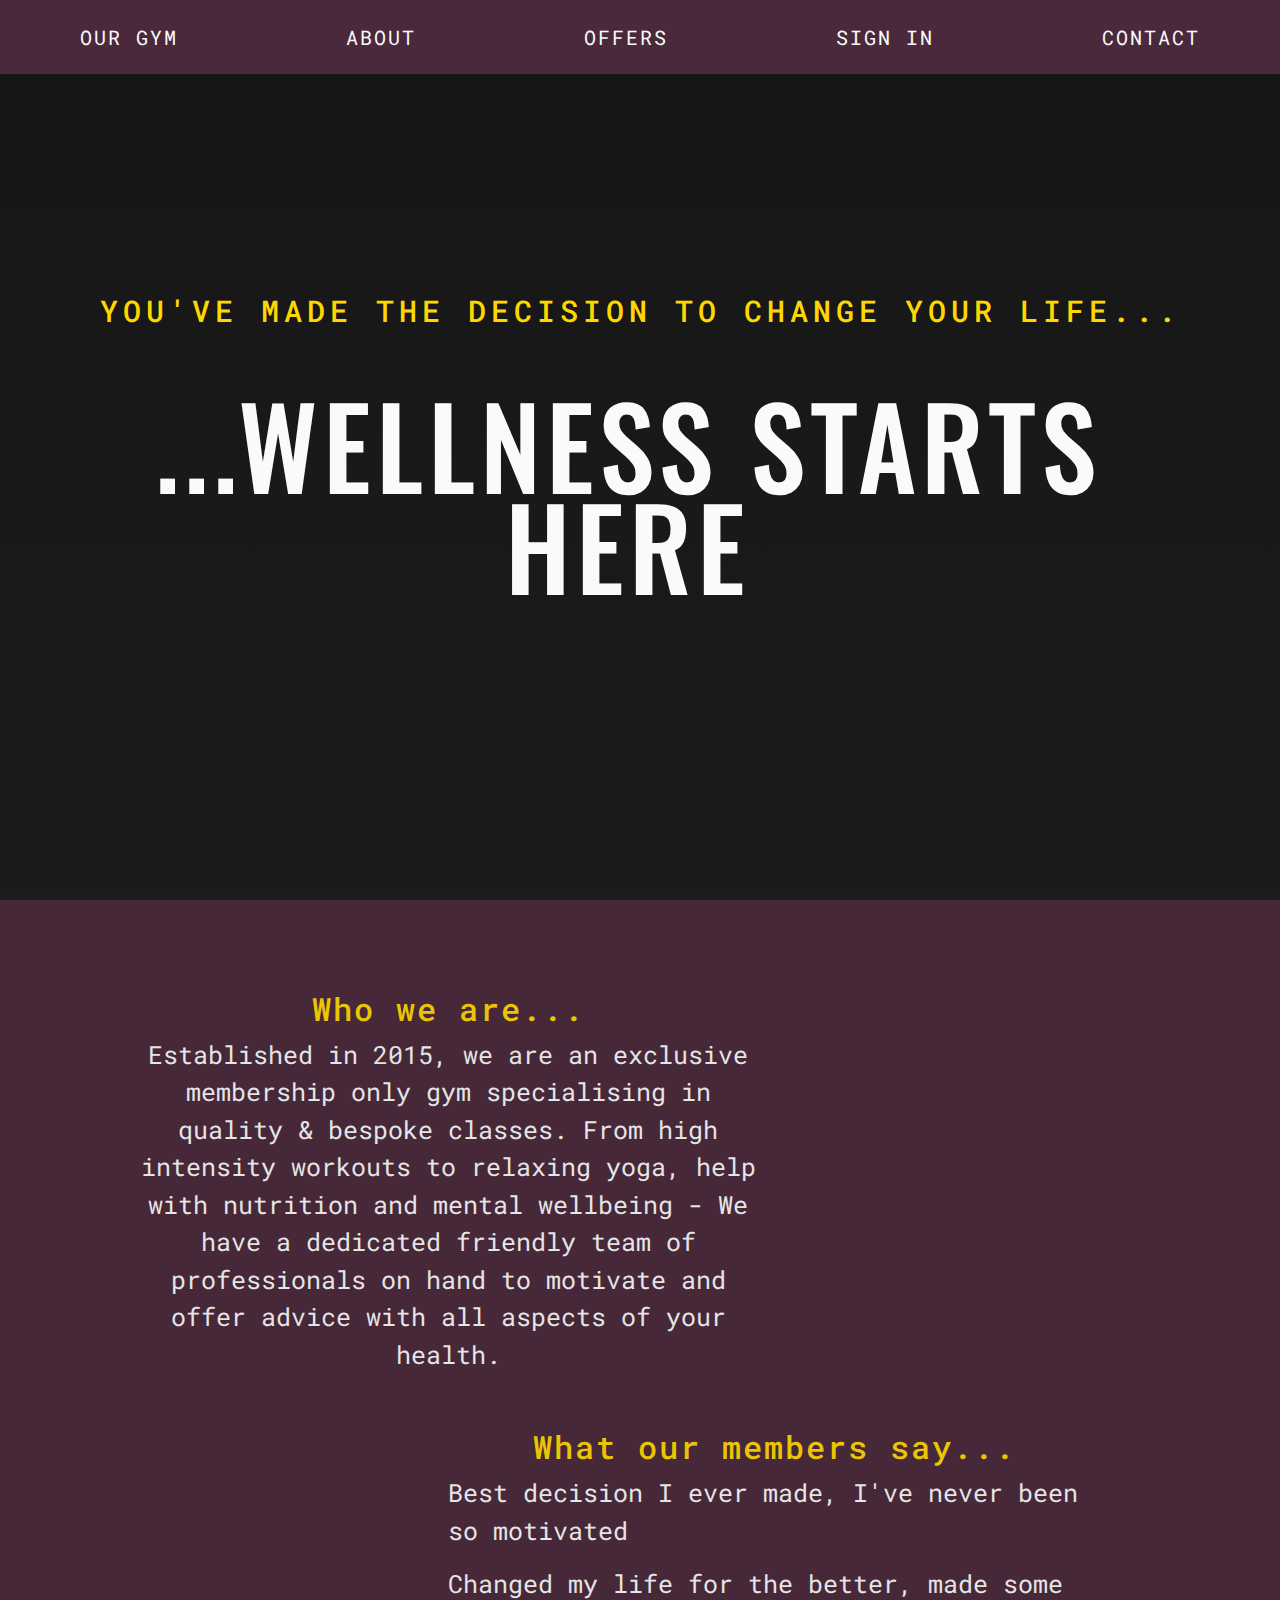
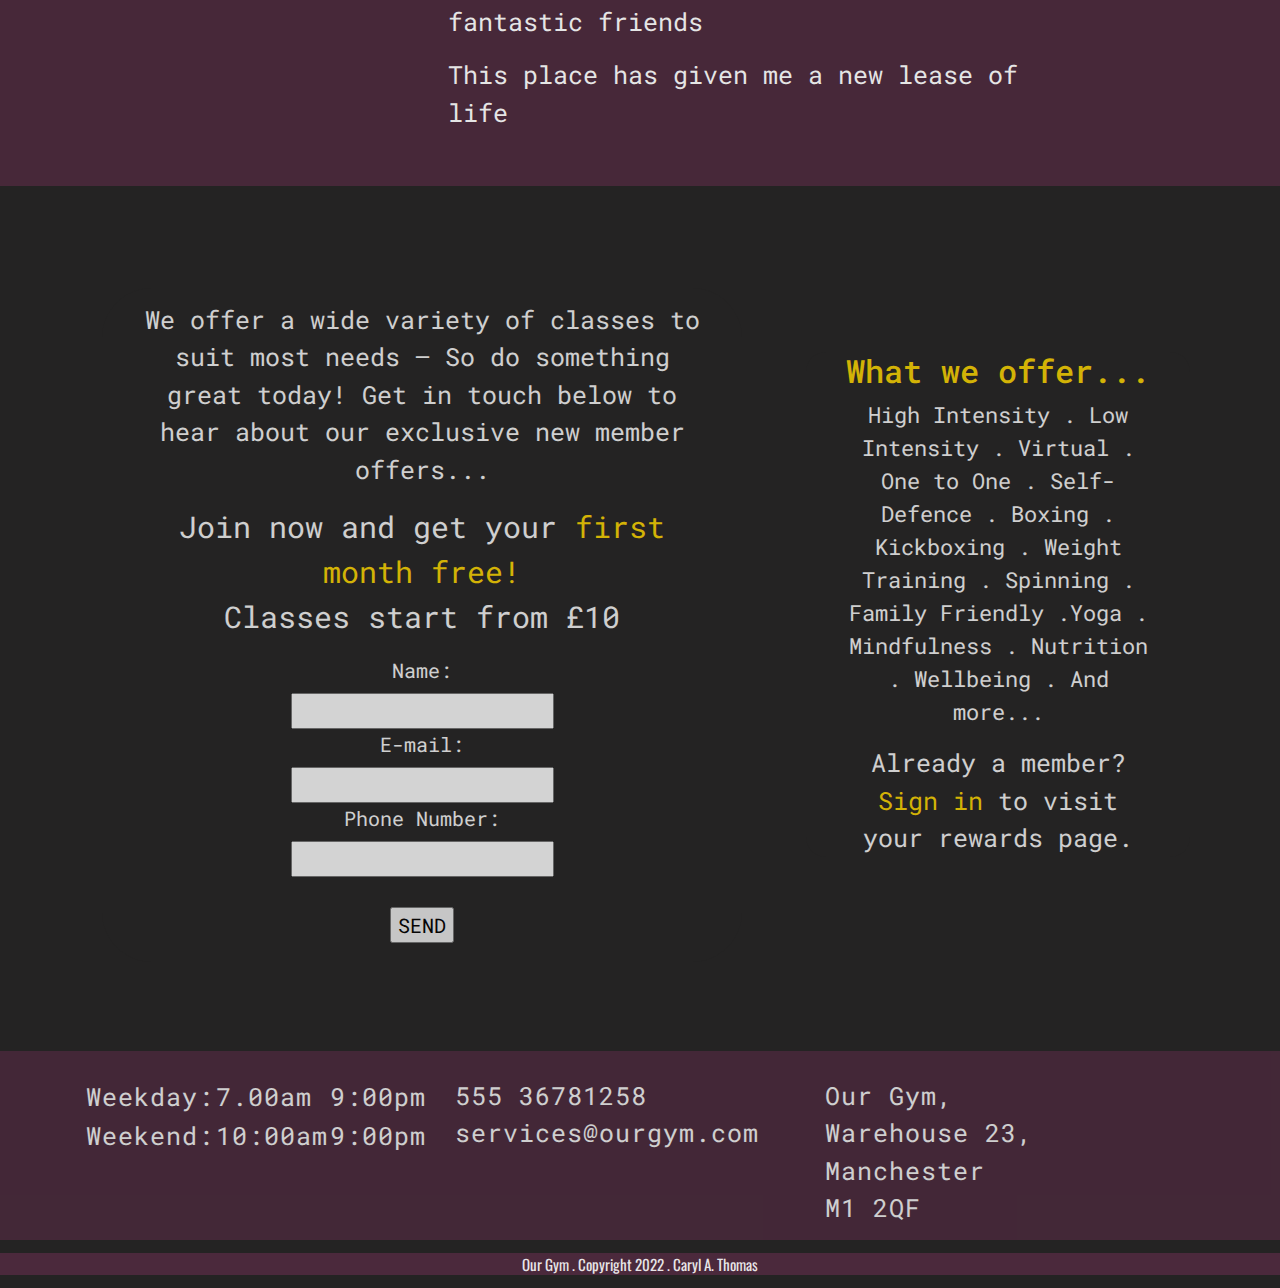
<file: index.html>
<!DOCTYPE html>
<html lang="en">
<head>
    

<meta charset="UTF-8">
<meta name="viewport" content="width=device-width, initial-scale=1.0">
<meta http-equiv="X-UA-Compatible" content="IE=edge,chrome=1">
<meta name="HandheldFriendly" content="true">

<link rel="stylesheet" href="https://use.fontawesome.com/releases/v5.6.3/css/all.css"
        integrity="sha384-UHRtZLI+pbxtHCWp1t77Bi1L4ZtiqrqD80Kn4Z8NTSRyMA2Fd33n5dQ8lWUE00s/" crossorigin="anonymous" />
        <link rel="stylesheet" href="https://maxcdn.bootstrapcdn.com/bootstrap/4.2.1/css/bootstrap.min.css" type="text/css" />
    <link rel="stylesheet" href="css/style.css" type="text/css">

   
   
    
    
    <title>Our Gym</title>
  </head>

  <body>
      <!--header-->

      <section id="home">
          <div id="header-img">
              <header class="header-text">
                  <h2>You've made the decision to change your life...</h2>
                  <h1>...Wellness starts here</h1>
              </header>
              <!--navbar-->

              <nav class="navbar">
                  <a href="#home" aria-label="top of the page">Our Gym</a>
                  <a href="#about" aria-label="Go to about section">About</a>
                  <a href="#join" aria-label="Go to classes section">Offers</a>
                  <a href="members.html" aria-label="Go to contact section">Sign in</a>
                  <a href="#contact" aria-label="Go to contact section">Contact</a>
              </nav>
          </div>
      </section>

      <!--about-->

      <section id="about">
          <div class="about1">
              <div class="who-we-are">
                  <h3><span>Who we are...</span></h3>
                  <p>
                      Established in 2015, we are an exclusive membership only gym specialising in quality & bespoke classes. From high intensity workouts to relaxing yoga, help with nutrition and mental wellbeing - We have a dedicated friendly team of professionals on hand to motivate and offer advice with all aspects of your health.
                  </p>
              </div>

              <div class="what-they-say">
                  <h3><span>What our members say...</span></h3>
                  <p>
                      <span><i class="fas fa-quote-left"></i> Best decision I ever made, I've never been so motivated <i class="fas fa-quote-right"></i></span><br />
                  </p>
                  <p>
                      <span><i class="fas fa-quote-left"></i> Changed my life for the better, made some fantastic friends <i class="fas fa-quote-right"></i></span><br />
                  </p>
                  <p>
                      <span><i class="fas fa-quote-left"></i> This place has given me a new lease of life <i class="fas fa-quote-right"></i></span>
                  </p>
              </div>
          </div>
      </section>

      <!--Join-->

      <section id="join">
          <div class="join1">
              <div id="text-box">
                  <div class="classes">
                      <h2>What we offer...</h2>
                      <p>
                          High Intensity . Low Intensity . Virtual . One to One . Self-Defence . Boxing . Kickboxing . Weight Training . Spinning . Family Friendly .Yoga . Mindfulness . Nutrition . Wellbeing . And more...
                      </p>
                      <div class="member">
                          Already a member? <a href="members.html" target="_blank"> Sign in </a> to visit your rewards page.
                      </div>
                  </div>
              </div>

              <div id="form-box">
                  <div class="join-text">
                      <p>We offer a wide variety of classes to suit most needs – So do something great today! Get in touch below to hear about our exclusive new member offers...</p>

                      <p></p>
                      <div class="cost">
                          Join now and get your <span>first month free!</span>
                          <p>Classes start from £10</p>

                          <form class="form" action="#">
                              <label for="fname">Name:</label><br />
                              <input type="text" id="fname" name="fname" required /><br />
                              <label for="email">E-mail:</label><br />
                              <input type="text" id="email" name="email" required /><br />
                              <label for="password">Phone Number:</label><br />
                              <input type="text" id="password" name="password" required />
                              <br />
                              <br />
                              <input type="submit" value="SEND" rel="noopener" />
                          </form>
                      </div>
                  </div>
              </div>
          </div>
      </section>

      <!--contact-->

      <section id="contact">
          <div class="contact1">
             
         <div class="container">
                  <div class="row no-gutters">
                      <div class="col no-gutters">
                          <table>
                              <tr>
                                  <td>Weekday:</td>
                                  <td>7.00am</td>
                                  <td>9:00pm</td>
                              </tr>

                              <tr>
                                  <td>Weekend:</td>
                                  <td>10:00am</td>
                                  <td>9:00pm</td>
                              </tr>
                          </table>
                      </div>

                      <div class="col no-gutters">
                          <i class="fas fa-phone"></i>
                          555 36781258<br />
                          <i class="fas fa-envelope"></i> services@ourgym.com
                      </div>
                      <div class="col no-gutters">
                          <i class="fas fa-home"></i>
                          Our Gym,<br />
                          Warehouse 23,<br />
                          Manchester<br />
                          M1 2QF
                      </div>

                      <div class="social">
                          <a href="https://www.facebook.com" target="_blank"><i class="fab fa-facebook"> </i><br /></a>
                          <a href="https://www.youtube.com" target="_blank"><i class="fab fa-youtube-square"> </i><br /></a>
                          <a href="https://www.instagram.com" target="_blank"><i class="fab fa-instagram"> </i></a>
                      </div>
                  </div>
              </div>
          </div>
      </section>

      <!--footer-->

      <footer>
          <div class="footer">
              <p>Our Gym . Copyright 2022 . Caryl A. Thomas <i class="fas fa-cat"></i></p>
          </div>
      </footer>
  </body>
</html>
</file>
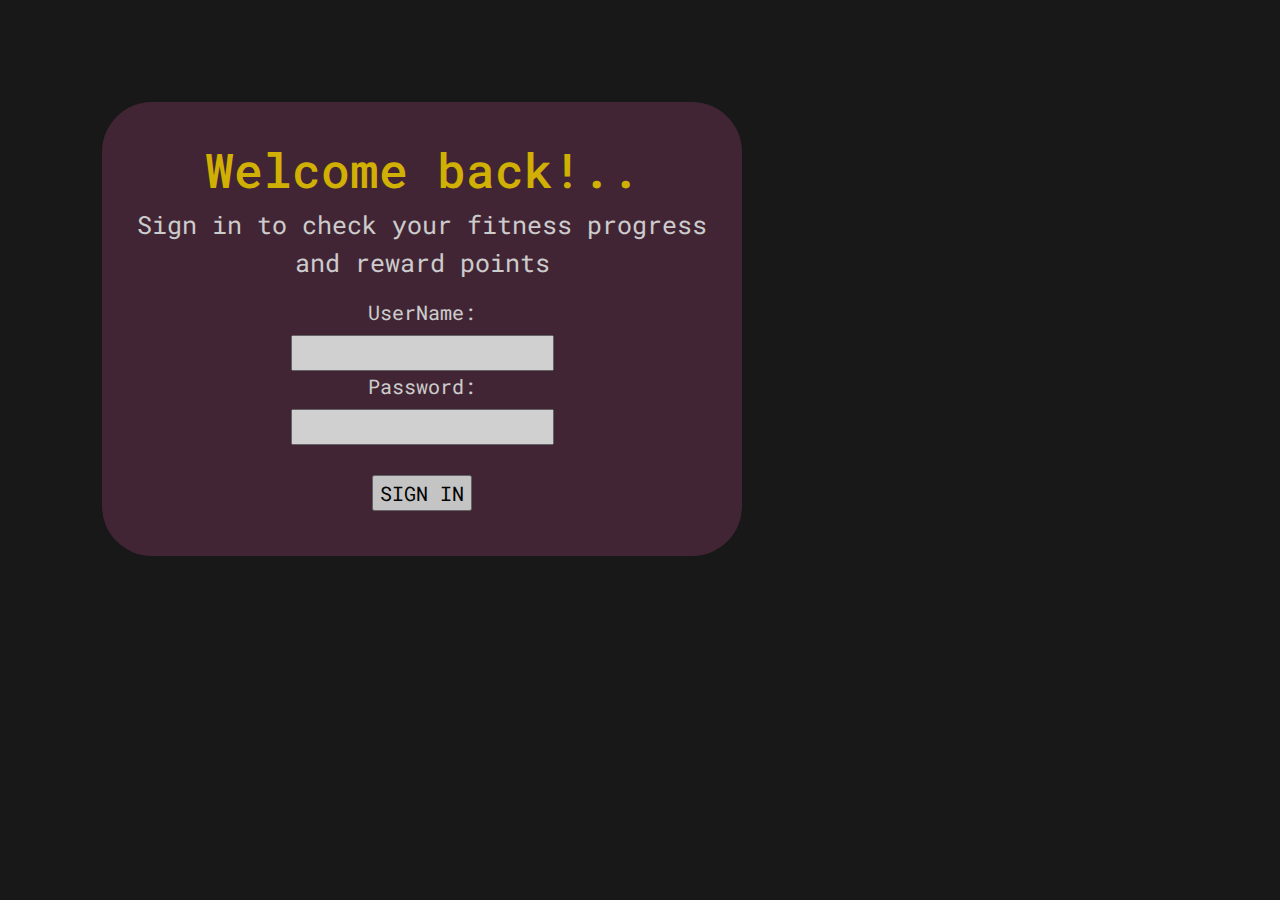
<file: members.html>
<!DOCTYPE html>
<html lang="en">
<head>
    

<meta charset="UTF-8">
<meta name="viewport" content="width=device-width, initial-scale=1.0">
<meta http-equiv="X-UA-Compatible" content="IE=edge,chrome=1">
<meta name="HandheldFriendly" content="true">

<link rel="stylesheet" href="https://use.fontawesome.com/releases/v5.6.3/css/all.css"
        integrity="sha384-UHRtZLI+pbxtHCWp1t77Bi1L4ZtiqrqD80Kn4Z8NTSRyMA2Fd33n5dQ8lWUE00s/" crossorigin="anonymous" />
        <link rel="stylesheet" href="https://maxcdn.bootstrapcdn.com/bootstrap/4.2.1/css/bootstrap.min.css" type="text/css" />
    <link rel="stylesheet" href="css/style.css" type="text/css">
    
    
    <title>Our Gym</title>
  </head>

  <body>
      <!--sign in-->

      <section id="members.html">
          <div class="sign-in-form">
              <div id="sign-in-form-box">
                  <div class="sign-in-text">
                      <h1>Welcome back!..</h1>
                      <p>Sign in to check your fitness progress and reward points</p>

                      <form class="form" action="#">
                          <label for="fname">UserName:</label><br />
                          <input type="text" id="fname" name="fname" required /><br />
                          <label for="password">Password:</label><br />
                          <input type="text" id="password" name="password" required />
                          <br />
                          <br />
                          <input type="submit" value="SIGN IN" rel="noopener" />
                      </form>
                  </div>
              </div>
          </div>
      </section>
  </body>
</html>
</file>
<file: css/style.css>
@import url("https://fonts.googleapis.com/css?family=Oswald|RobotoMono:200 300 400");

/*-----------------header--------------*/

#header-img::before {
    content: "";
    background: linear-gradient(rgba(0, 0, 0, 0.5), rgba(0, 0, 0, 0.3)), url("https://images.unsplash.com/photo-1554284126-aa88f22d8b74?ixlib=rb-1.2.1&ixid=MnwxMjA3fDB8MHxwaG90by1wYWdlfHx8fGVufDB8fHx8&auto=format&fit=crop&w=994&q=80");
    background-size: cover;
    position: absolute;
    top: 0px;
    right: 0px;
    bottom: 0px;
    left: 0px;
    opacity: 75%;
}
#header-img {
    position: relative;
    height: 100vh;
    width: 100%;
    display: flex;
    align-items: center;
    justify-content: center;
}
.header-text h1 {
    position: relative;
    color: #fafafa;
    font-size: 7rem;
    line-height: 0.9;
    text-align: center;
    text-transform: uppercase;
    letter-spacing: 5px;
    font-family: "Oswald";
    padding-right: 2%;
    padding-top: 5%;
}

.header-text h2 {
    position: relative;
    color: #ffd700;
    font-size: 30px;
    line-height: 0.9;
    text-align: center;
    text-transform: uppercase;
    letter-spacing: 5px;
    font-family: "RobotoMono";
}

/*---------------------Body------------------*/

body {
    background-color: #242323;
    margin: 0%;
    padding: 0%;
}

/*------------------------navigation Bar--------------*/

.navbar {
    margin: 0;
    overflow: hidden;
    background-color: #4b293c;
    position: fixed;
    top: 0;
    width: 100vw;
    z-index: 99999;
    padding-left: 5%;
    padding-right: 5%;
}

.navbar a {
    display: block;
    color: #fafafa;
    text-align: center;
    padding: 14px 16px;
    text-decoration: none;
    text-transform: uppercase;
    font-family: "RobotoMono";
    font-size: 20px;
    letter-spacing: 2px;
}

.navbar a:hover {
    color: #ffd700;
}

/*-----------------about-----*/
.about1 {
    background: #4b293c;
    margin: 0%;
    padding: 0%;
    height: 500%;
    width: 100%;
    opacity: 90%;
    padding-top: 1%;
}

.who-we-are {
    font-size: 25px;
    font-family: "RobotoMono";
    width: 50%;
    padding-top: 3%;
    color: #fafafa;
    text-align: center;
    margin-left: 10%;
    margin-top: 3%;
}

.who-we-are span {
    font-size: 2rem;
    font-family: "RobotoMono";
    color: #ffd700;
    letter-spacing: 2px;
}

.what-they-say h3 {
    font-size: 2rem;
    font-family: "RobotoMono";
    color: #ffd700;
    letter-spacing: 2px;
    margin-left: 2%;
    padding-top: 2%;
    text-align: center;
}

.what-they-say {
    font-size: 25px;
    font-family: "RobotoMono";
    margin-left: 35%;
    padding-top: 2%;
    padding-bottom: 3%;
    color: #fafafa;
    width: 50%;
}

/*------------join-------*/

/*background image*/

.join1 {
    background: url("https://images.unsplash.com/photo-1571902943202-507ec2618e8f?ixlib=rb-1.2.1&ixid=MnwxMjA3fDB8MHxwaG90by1wYWdlfHx8fGVufDB8fHx8&auto=format&fit=crop&w=775&q=80") center center / cover no-repeat fixed;
    overflow: hidden;
    padding-top: 8%;
    padding-bottom: 5%;
    opacity: 80%;
}
/*text for form within larger box*/
.form {
    font-size: 20px;
    color: #fafafa;
    margin: 2% 5% 1% 5%;
    

}

/*text within larger box*/
.join-text {
    width: 100%;
    display: inline-block;
    text-align: center;
    color: #fafafa;
    margin: 0;
    list-style: none;
    font-family: "RobotoMono";
    font-size: 25px;
    padding: 0;
}

/*larger box*/
#form-box {
    padding: 1% 3% 1% 3%;
    margin-left: 8%;
    border-radius: 50px;
    width: 50%;
    margin-bottom: 2%;
    background: #242323;
    display: inline-grid;
    overflow: hidden;
}

/*--small class box*/
.classes {
    margin: 5% 7% 3% 3%;
    padding: 0 3% 0 3%;
    font-family: "RobotoMono";
    font-size: 22px;
    
    text-align: center;
    list-style: none;
    border-radius: 20px;
    background: #242323;
    width: 30%;
    float: right;
    color: #fafafa;
}
.classes h2 {
    color: #ffd700;
   
}

.member {
    font-size: 25px;
    font-family: "RobotoMono";
}

.member a {
    color: #ffd700;
}
/*cost within picture box*/
.cost {
    font-family: "RobotoMono";
    font-size: 30px;
    margin: 0%;
    padding: 0%;
}
.cost span {
    color: #ffd700;
    font-size: 30px;
}

/*------sign in-------*/

/*background image*/
.sign-in-form {
   background: url("https://images.unsplash.com/photo-1643369283064-f9146f94c6c2?ixlib=rb-1.2.1&ixid=MnwxMjA3fDB8MHxwaG90by1wYWdlfHx8fGVufDB8fHx8&auto=format&fit=crop&w=872&q=80") center center / cover no-repeat fixed;
  width: 100vw;
  overflow: hidden;
 height: 100vh;
  
 
}

.sign-in-form:before{
    content: '';
    position: absolute;
    top: 0;
    right: 0;
    left: 0;
    bottom: 0;
   background-color: rgba(0, 0, 0, 0.3);
}


#sign-in-form-box {
  padding: 3% 2% 3% 2%;
  margin-left: 8%;
	border-radius: 50px;
	width: 50%;
	margin-bottom: 2%;
  background: #4b293c ;
  display: inline-grid;
  overflow: hidden;
  opacity:80%;
  margin-top: 8%;
  
  }
.sign-in-text {
  width: 100%;
    display: inline-block;
    text-align: center;
    color: #fafafa;
    margin: 0;
    list-style: none;
    font-family: "RobotoMono";
    font-size: 25px;
    padding: 0;
     
}
.sign-in-text h1 {
  font-family: "RobotoMono";
  color: #ffd700;
  font-size: 3rem;
}



/*--------contact---------*/

.contact1 {
    font-size: 2rem;
    font-family: "RobotoMono";
    letter-spacing: 2px;
    margin: 0%;
    padding: 0%;
    width: 100%;
    opacity: 0.8;
    background: #4b293c;
}

.social a {
    color: #ffd700;
    font-size: 35px;
    letter-spacing: 2px;
}

.social a:hover {
    color: #fafafa;
}

.container {
    color: #fafafa;
    letter-spacing: 1px;
    font-size: 25px;
    padding-bottom: 1%;
    padding-top: 2%;
    font-family: "RobotoMono";
}

/*-------footer-------*/

.footer {
    background: #4b293c;
    padding-top: 0%;
    margin: 0%;
    
}
.footer p {
    color: #fafafa;
    font-family: "Oswald";
    font-size: 15px;
    text-align: center;
    margin-bottom: 1%;
    margin-top: 1%;
    opacity: 90%;
}

@media screen and (max-width: 1180px) {
    .contact1 {
        text-align: center;
    }
}

@media screen and (max-width: 860px) {
    .navbar a {
        font-size: 10px;
        padding: 1%;
        margin: 0;
    }

    .who-we-are {
        font-size: 14px;
    }
    .who-we-are span {
        font-size: 20px;
    }
    .what-they-say span {
        font-size: 20px;
    }
    .what-they-say p span {
        font-size: 14px;
    }
    .container {
        text-align: center;
        font-size: 13px;
    }

    .social a {
        font-size: 15px;
        padding-right: 4rem;
    }

    .classes {
        font-size: 12px;
    }

    .member {
        font-size: 20px;
    }

    .classes h2 {
        font-size: 20px;
    }

    .join-text {
        font-size: 15px;
        padding-top: 5%;
    }

    .cost {
        font-size: 15px;
    }

    .header-text h1 {
        font-size: 55px;
    }

    .form {
        font-size: 10px;
        padding-right: 2%;
    }
    .sign-in-text {
        font-size: 25px;
        padding-right: 5%;
    }
    .sign-in-text h1 {
        font-size: 30px;
    }

    #header-img {
        height: 65vh;
        padding-bottom: 1px;
    }
    #sign-in-form-box {
        margin-top: 40%;
        margin-left: 25%;
    }
}
</file>
